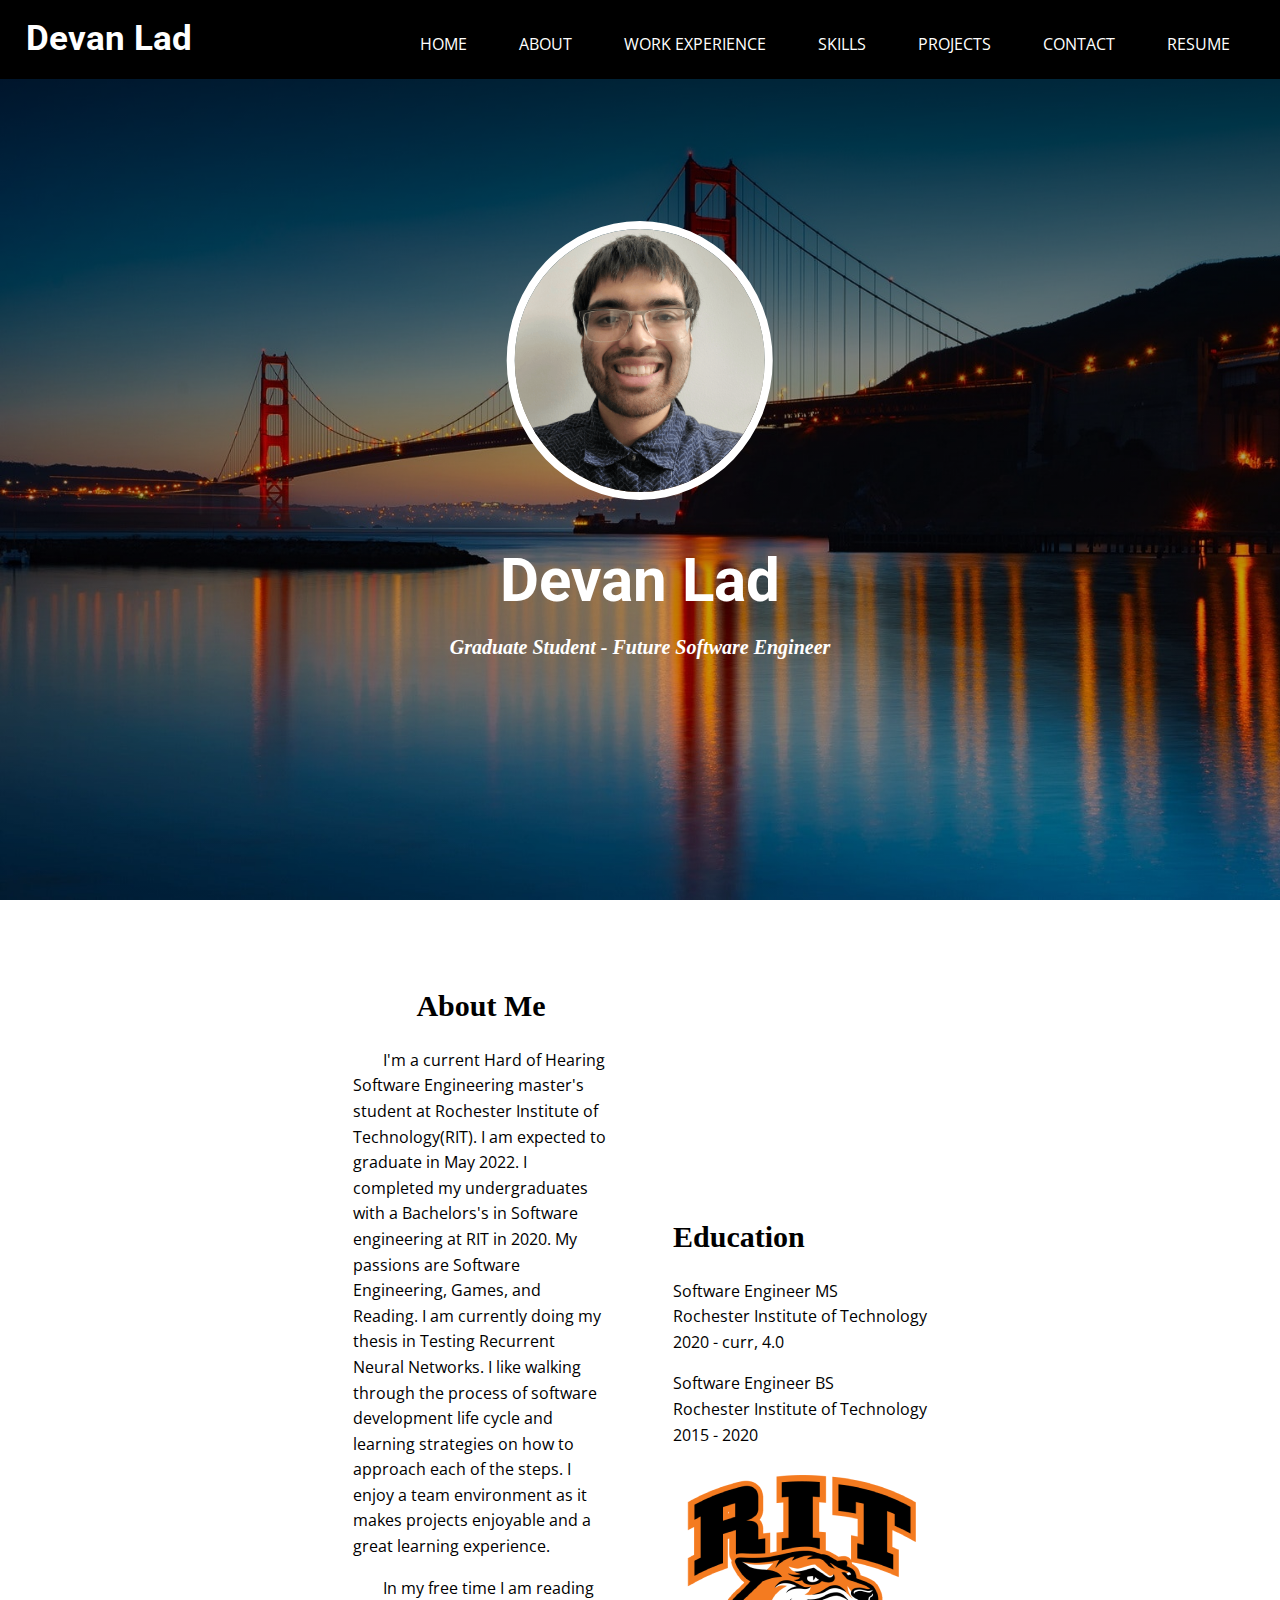
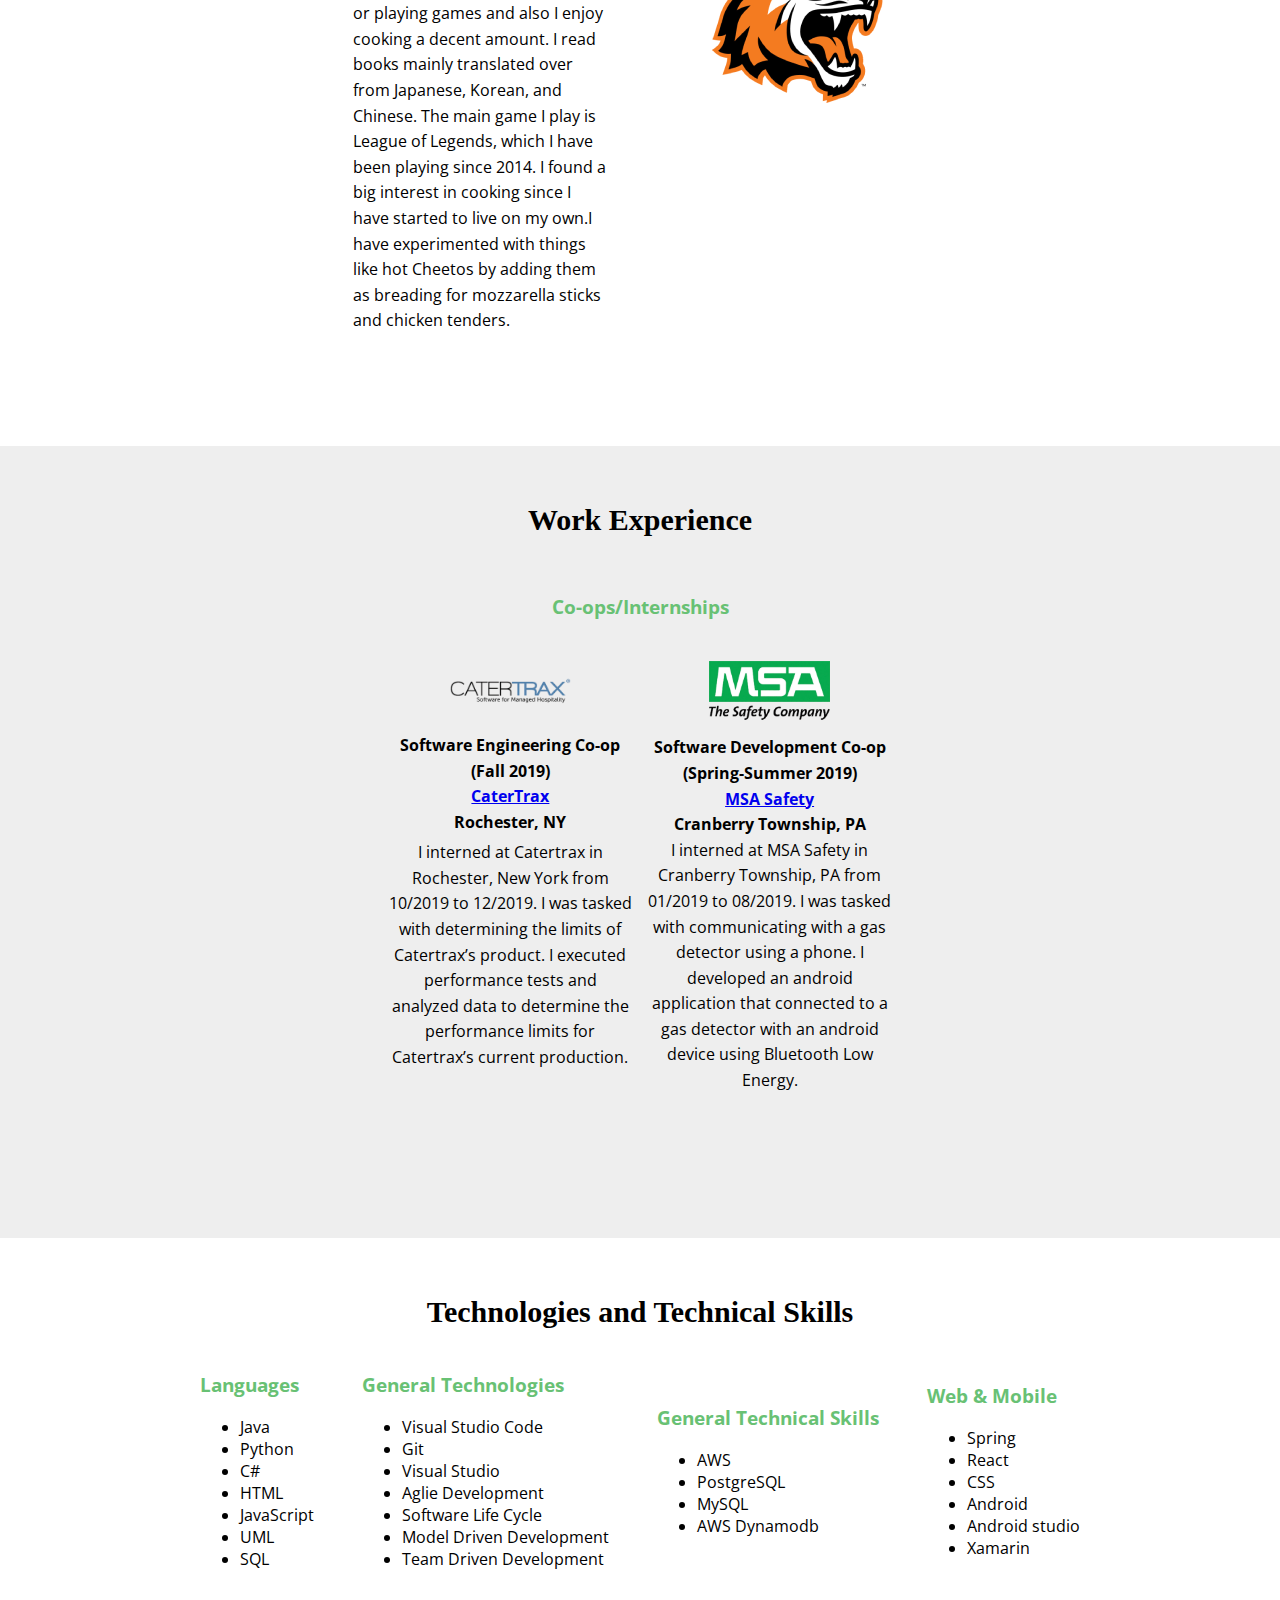
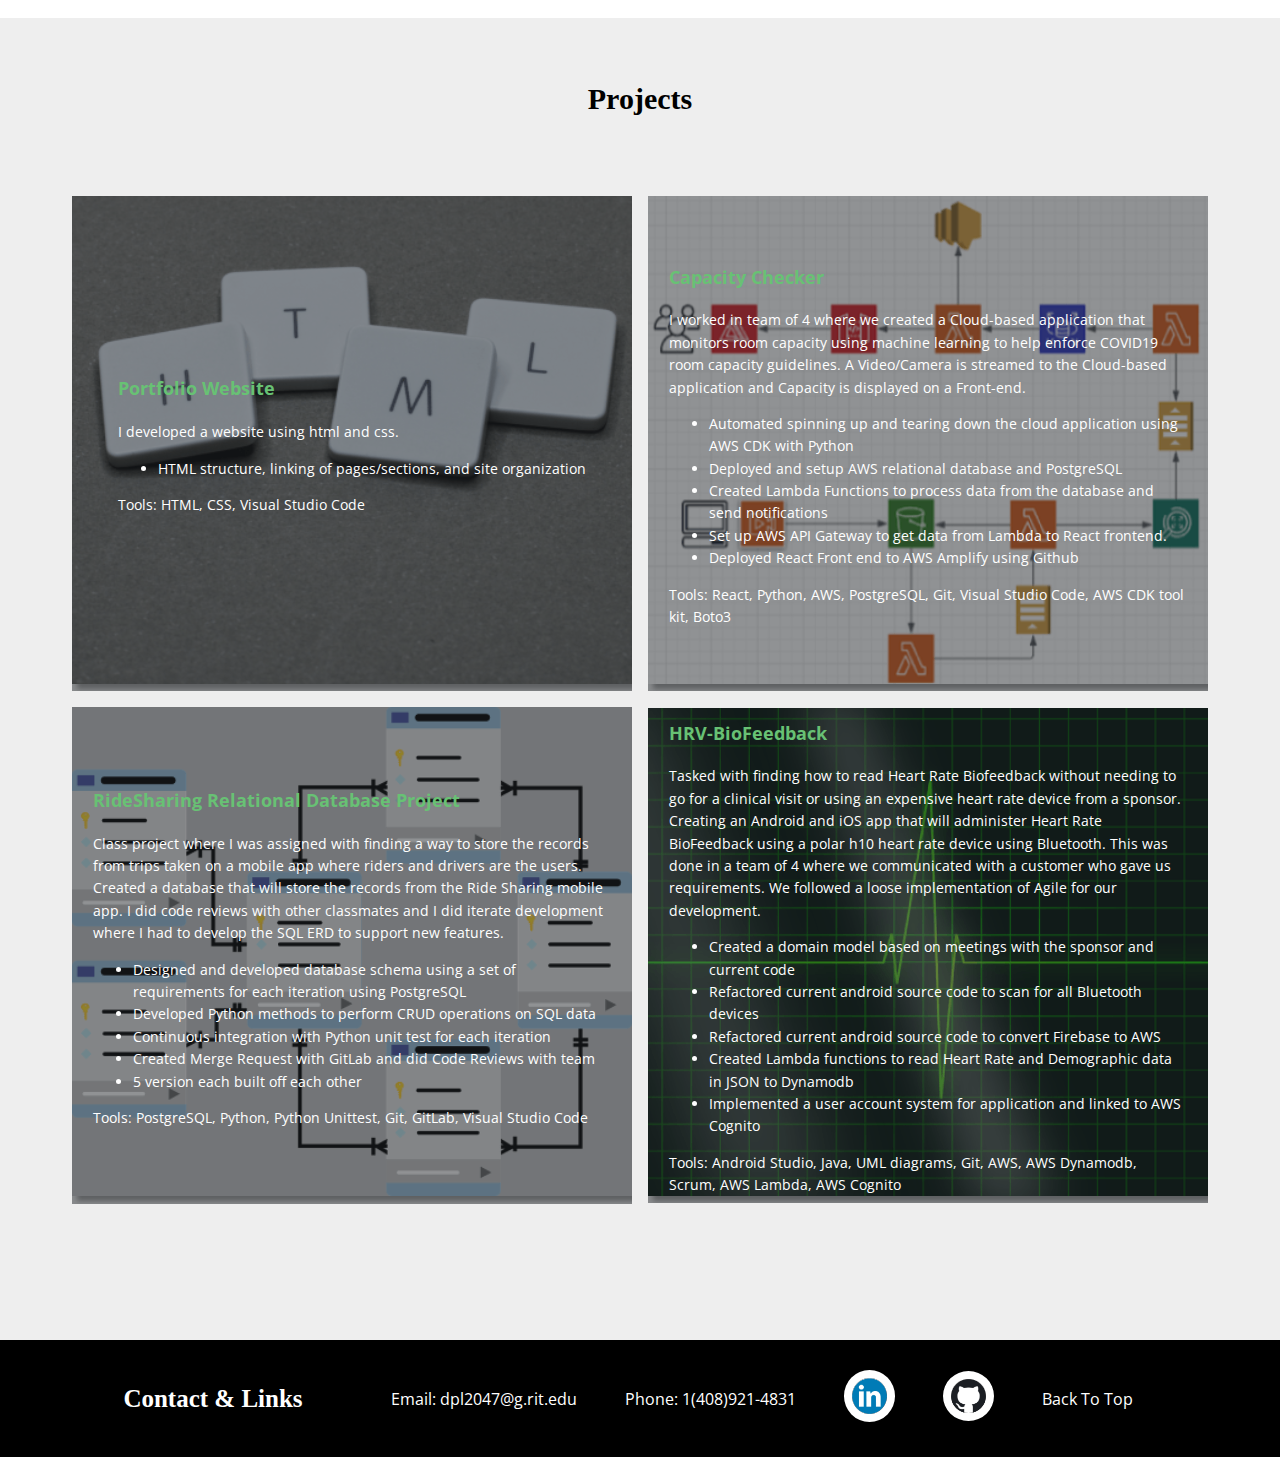
<file: index.html>
<!DOCTYPE html>
<html lang="en">
    <head>
        <meta charset="utf-8">
        <meta name="viewport" content="width=device-width, initial-scale=1.0">
        <title> Devan Lad's Portfolio</title>  
        <link rel="stylesheet" type="text/css" href="./assets/css/style.css" />

        <link rel="preconnect" href="https://fonts.googleapis.com">
        <link rel="preconnect" href="https://fonts.gstatic.com" crossorigin>
        <link href="https://fonts.googleapis.com/css2?family=Open+Sans&family=Roboto:wght@500&display=swap" rel="stylesheet">
    </head>
    <body>
        <!-- Navigation -->
        <nav class="nav-bar fix-top">
            <div class="container">
                <div class="nav-items">
                    <a class="headname" href="#top"><b>Devan Lad</b></a>
                    <ul class="nav-list">
                        <li class="nav-item"><a href="index.html">Home</a></li>
                        <li class="nav-item"><a href="#about">About</a></li> 
                        <li class="nav-item"><a href="#experience"> Work Experience</a></li>
                        <li class="nav-item"><a href="#skills">Skills</a></li>
                        <li class="nav-item"><a href="#projects">Projects</a></li>
                        <!-- <li><a href="#papers">Papers</a></li> Will add when I complete my thesis--> 
                        <li class="nav-item"><a href="#contact">Contact</a></li>
                        <li class="nav-item"><a href="./assets/media/Devan_Lad_Resume.pdf">Resume</a></li>
                    </ul>
                 </div>
            </div>
             
        </nav>

        <!-- Header -->
        <Header id= "top" class="headarea"> 
            <div class="container">
                <div class="header-content">
                    <img id="profile_pic" src="assets/media/profile_pic.png" alt="">
                    <h1>Devan Lad</h1>
                    <h3 class="secondary-header">
                        <em>Graduate Student - Future Software Engineer</em>
                    </h3>
                </div>
            </div>
            
        </Header>

        

        <!-- Intro -->
        <section id="about">
            <div class="container">
                <div class="about-content">
                    <div class="bio-content">
                        <h2>About Me</h2>
                        <p class="bio">
                            I'm a current Hard of Hearing Software Engineering master's student at Rochester Institute of Technology(RIT). I am expected to graduate in May 2022. I completed my undergraduates with a Bachelors's in Software engineering at RIT in 2020. 
                            My passions are Software Engineering, Games, and Reading. I am currently doing my thesis in Testing 
                            Recurrent Neural Networks. I like walking through the process of software development life cycle and learning strategies on how to approach each of the steps. I enjoy a team environment as it makes projects enjoyable and a great learning experience.
                        </p> 
                        <p class="bio">
                            In my free time I am reading or playing games and also I enjoy cooking a decent amount. 
                            I read books mainly translated over from Japanese, Korean, and Chinese. The main game I play 
                            is League of Legends, which I have been playing since 2014. I found a big interest in cooking since 
                            I have started to live on my own.I have experimented with things like hot Cheetos by adding them as 
                            breading for mozzarella sticks and chicken tenders.
                        </p>
                    </div>
                    <div class="education-content">
                        <h2 class="header-education">Education</h2>
                        <p class="ms">
                            Software Engineer MS<br/>
                            Rochester Institute of Technology<br/>
                            2020 - curr, 4.0<br/>
                        </p>
                        <p class="bs">
                            Software Engineer BS<br/>
                            Rochester Institute of Technology<br/>
                            2015 - 2020<br/>
                        </p>
                        <img id="rit-logo" src="assets/media/ritlogo.png" alt="">
                    </div>
                </div> 
            </div>
        </section>

        <!-- Work Experience  -->
        <section id="experience">
            <div class="container">
                <div>
                    <h2>Work Experience</h2>
                </div>
                <div>
                    <h3>Co-ops/Internships</h3>
                </div>
                <div class="coops">
                    <div class="catercoop">
                        <a href="https://catertrax.com/"><img id="catertrax-logo" src="assets/media/CaterTrax_Logo.png" alt=""></a>
                        <h4 class="coop">
                            Software Engineering Co-op<br/>
                            (Fall 2019)<br/>
                            <a href="https://catertrax.com/">CaterTrax</a><br/>
                            Rochester, NY<br/>
                        </h4>
                        <p class="desc">  
                            I interned at Catertrax in Rochester, New York from 10/2019 to 12/2019. I was tasked with determining the limits of Catertrax’s product. 
                            I executed performance tests and analyzed data to determine the performance limits for Catertrax’s current production.
                        </p>
                    </div>
                    <div class="msacoop">
                        <a href="https://us.msasafety.com/"><img id="msasafety-logo" src="assets/media/MSA_Logo.png" alt=""></a>
                        <h4 class="coop">
                            Software Development Co-op<br/>
                            (Spring-Summer 2019)<br/>
                            <a href="https://us.msasafety.com/">MSA Safety</a><br/>
                            Cranberry Township, PA<br/>
                        </h4>
                        <p class="desc">  
                            I interned at MSA Safety in Cranberry Township, PA from 01/2019 to 08/2019. I was tasked with communicating with a gas detector using a phone. 
                            I developed an android application that connected to a gas detector with an android device using Bluetooth Low Energy.
                        </p>
                    </div>
                </div>
            </div>
        </section>
        
        <!-- Skills -->
        <section id="skills">
            <div class="container">
                <div>
                    <h2>Technologies and Technical Skills</h2>
                </div>
                <div class="skills-content">
                    <div class="skill-item">
                        <h3>Languages</h3>
                        <ul>
                            <li>Java</li>
                            <li>Python</li>
                            <li>C#</li>
                            <li>HTML</li>
                            <li>JavaScript</li>
                            <li>UML</li>
                            <li>SQL</li>
                        </ul>
                     </div>
                     <div class="skill-item">
                        <h3>General Technologies</h3>
                        <ul>
                            <li>Visual Studio Code</li>
                            <li>Git</li>
                            <li>Visual Studio</li>
                            <li>Aglie Development</li>
                            <li>Software Life Cycle</li>
                            <li>Model Driven Development</li>
                            <li>Team Driven Development</li>
                        </ul>
                     </div>
                     <div class="skill-item">
                        <h3>General Technical Skills</h3>
                        <ul>
                            <li>AWS</li>
                            <li>PostgreSQL</li>
                            <li>MySQL</li>
                            <li>AWS Dynamodb</li>
                        </ul>
                     </div>
                     <div class="skill-item">
                        <h3>Web & Mobile</h3>
                        <ul>
                            <li>Spring</li>
                            <li>React</li>
                            <li>CSS</li>
                            <li>Android</li>
                            <li>Android studio</li>
                            <li>Xamarin</li>
                        </ul>
                     </div>
                </div>
            </div>
        </section>
         <!-- Projects -->
        <section id="projects">
            <div class="container">
                <h2>Projects</h2>
                <div class="project-items">
                    <div class="proj">
                        <div class="text-cover">
                            <div class="text-descrip">
                                <div class="para">
                                    <h3>Portfolio Website</h3>
                                    <p class="projectdesc">I developed a website using html and css.</p>
                                        <ul>
                                            <li>HTML structure, linking of pages/sections, and site organization</li>
                                        </ul>
                                    <p>Tools: HTML, CSS, Visual Studio Code</p>
                                </div>
                            </div>
                            <img class="img-proj" id="html-pic" src="assets/media/html.png" alt="">
                        </div>
                    </div>
                    <div class="proj">
                        <div class="text-cover">
                            <div class="text-descrip">
                                <div class="para">
                                    <h3>Capacity Checker</h3>
                                    <p class="projectdesc">I worked in team of 4 where we created a Cloud-based application that monitors room capacity using machine learning to help enforce COVID19 room capacity guidelines. A Video/Camera is streamed to the Cloud-based application and Capacity is displayed on a Front-end.</p>
                                        <ul>
                                            <li>Automated spinning up and tearing down the cloud application using AWS CDK with Python</li>
                                            <li>Deployed and setup AWS relational database and PostgreSQL</li>
                                            <li>Created Lambda Functions to process data from the database and send notifications</li>
                                            <li>Set up AWS API Gateway to get data from Lambda to React frontend.</li>
                                            <li>Deployed React Front end to AWS Amplify using Github</li>
                                        </ul>
                                    <p>Tools: React, Python, AWS, PostgreSQL, Git, Visual Studio Code, AWS CDK tool kit, Boto3</p>
                                </div>
                            </div>
                            <img class="img-proj" id="cloudcheck-pic" src="assets/media/cloudcheckers.png" alt="">
                        </div>
                    </div>
                    <div class="break"></div>
                    <div class="proj">
                        <div class="text-cover">
                            <div class="text-descrip">
                                <div class="para">
                                    <h3>RideSharing Relational Database Project</h3>
                                    <p class="projectdesc">Class project where I was assigned with finding a way to store the records from trips taken on a mobile app where riders and drivers are the users. Created a database that will store the records from the Ride Sharing mobile app. I did code reviews with other classmates and I did iterate development
                                    where I had to develop the SQL ERD to support new features.</p>
                                    <ul>
                                        <li>Designed and developed database schema using a set of requirements for each iteration using PostgreSQL</li>
                                        <li>Developed Python methods to perform CRUD operations on SQL data</li>
                                        <li>Continuous integration with Python unit test for each iteration</li>
                                        <li>Created Merge Request with GitLab and did Code Reviews with team </li>
                                        <li>5 version each built off each other</li>
                                    </ul>
                                    <p>Tools: PostgreSQL, Python, Python Unittest, Git, GitLab, Visual Studio Code</p>
                                </div>
                            </div>
                            <img class="img-proj" id="ridesharing-pic" src="assets/media/database.png" alt="">
                        </div>
                    </div>
                    <div class="proj">
                        <div class="text-cover">
                            <div class="text-descrip">
                                <div class="para">
                                    <h3>HRV-BioFeedback</h3>
                                    <p class="projectdesc">Tasked with finding how to read Heart Rate Biofeedback without needing to go for a clinical visit or using an expensive heart rate device from a sponsor. Creating an Android and iOS app that will administer Heart Rate BioFeedback using a polar h10 heart rate device using Bluetooth. This was done in a team of 4 where we communicated with a customer who gave us requirements. We followed a loose implementation of Agile for our development.</p>
                                    <ul>
                                        <li>Created a domain model based on meetings with the sponsor and current code</li>
                                        <li>Refactored current android source code to scan for all Bluetooth devices</li>
                                        <li>Refactored current android source code to convert Firebase to AWS</li>
                                        <li>Created Lambda functions to read Heart Rate and Demographic data in JSON to Dynamodb</li>
                                        <li>Implemented a user account system for application and linked to AWS Cognito</li>
                                    </ul>
                                    <p>Tools: Android Studio, Java, UML diagrams, Git, AWS, AWS Dynamodb, Scrum, AWS Lambda, AWS Cognito</p>
                                </div>
                            </div>
                            <img class="img-proj" id="heartbit-pic" src="assets/media/heartbit.png" alt="">
                        </div>
                    </div>
                </div>
            </div>
        </section>
        <!-- Contact  -->
        <section id="contact">
            <div class="container">
                <div class="bottom-contact">
                    <div class="header-contact"><h2>Contact & Links</h2></div>
                    <div class="contact-items">
                        <div class="contact-item">Email: dpl2047@g.rit.edu</div>
                        <div class="contact-item">Phone: 1(408)921-4831</div>
                        <div class="contact-item">
                            <a href="https://www.linkedin.com/in/devan-lad"><img class="links" src="assets/media/linkedIn.png" alt=""></a>
                        </div>
                        <div class="contact-item">  
                            <a href="https://github.com/devandhrew"><img class="links" src="assets/media/github.png" alt=""></a>
                        </div>
                        <div class="contact-item">
                            <a class="backtotop" href="#top">Back To Top</a>
                        </div> 
                    </div>      
                </div>
            </div>
        </section>   
    </body>
</html>
</file>
<file: assets/css/style.css>
/* Inspiration from http://www.ericwadkins.com/ */

body,
html {
  width: 100%;
  height: 100%;
}

.container{
    width: 100%;
    /* padding-right: 15px;
    padding-left: 15px; */
    margin-right: auto;
    margin-left: auto;
}

h1{
    color: white;
    font-size: 60px; 
    font-family: 'Roboto', sans-serif;
    margin-bottom: 5px;
}

h2{
    color: black;
    font-size: 30px;
    font-family: ui-serif, Georgia, Cambria, "Times New Roman", Times, serif; 

}

h3{
    color: #68c174; 
}  


h4{
    color: black;
}

hr{ 
    border: 1px solid black;
}




/* Header CSS */
.headarea {
    text-align: center;
    height: 100%;
    color: white;
    background-color: black;
    background:linear-gradient(rgba(0,0,0,0.8), rgba(0,0,0,0.3), rgba(0,0,0,0.1)), url("../media/background.jpg");
    background-repeat: no-repeat;
    background-attachment: scroll;
    background-attachment: fixed;
    background-position: left center;
    /* -webkit-background-size: cover;
    -moz-background-size: cover;
    -o-background-size: cover; */
    background-size: cover;
}

.header-content{
    text-align: center;
    position: absolute;
    top: 50%;
    left: 50%;
    transform: translate(-50%, -50%);

}

#profile_pic{
    border-radius: 50%;
    border: 8px solid white;
    width: 250px;
}

.secondary-header{
    color: white;
    font-size: 20px;
    font-family: ui-serif, Georgia, Cambria, "Times New Roman", Times, serif; 
}


/* Navigation CSS */

.fix-top {
    position: fixed;
    top: 0;
    right: 0;
    left: 0;
    z-index: 1000;
}



.nav-bar{
    background-color: black;
    overflow: hidden;
    padding: .5rem 1rem;
}

.headname{
    display: inline-block;
    color: white;
    font-size: 35px; 
    font-family: 'Roboto', sans-serif;
    text-decoration: none;
    margin-top: 10px;
}

.nav-items{
    text-align: center;
}

ul.nav-list {
    list-style-type: none;
    display: inline-block;
    margin-left: 10em;
}
  
li.nav-item {
    display: inline-block;
}
  
li.nav-item a {
    color: white; 
    text-decoration: none;
    text-transform: uppercase;
    padding: 0em 1.5em;
}
  
li.nav-item a:hover {
    background-color: transparent;
    color: green;
}

@media screen and (max-width: 800px){
    ul.nav-list{
        display: flex;
        text-align: center;
        margin: 0;
        padding: 0;
        flex-direction: column; 
    }

}

/* about me section css */
.about-content{
    height: auto;
    display: flex;
    flex-wrap: wrap;
    flex-direction: row;
    justify-content: center;
    align-items: center;
    align-content: center;
    padding-top: 4rem;
    padding-bottom: 6rem;
}

.bio-content{
    width: 20%;
    text-align: left;
    padding-right: 4rem;
}

.bio-content h2{
    text-align: center;
}
.rit-logo{
    width: 250px;
}

@media screen and (max-width: 800px) {
    .about-content{
        flex-direction: column;
    }
    .bio-content{
        width: 50%;
        text-align: center;
    }
}    


/* Work Experience */
#experience{
    background-color: #EEEEEE;
    padding: 2rem;

}

#experience h2{
    text-align: center;
}  
#experience h3{
    padding-top: 2rem;
    text-align: center;
} 

.coops{
    height: auto;
    display: flex;
    flex-direction: row;
    justify-content: center;
    align-items: center;
    align-content: center;
    padding-top: 1rem;
    padding-bottom: 6rem;
}


.catercoop{
    width: 40%;
    text-align: center;
    margin-right: 1rem;
}
.msacoop{
    width: 40%;
    text-align: center;

} 
.msacoop h4{
    margin: 0;
}


@media screen and (min-width: 1200px) {
   .catercoop{
        width: 20%;
        text-align: center;
    }
    .msacoop{
        width: 20%;
        text-align: center;
    } 
    #catertrax-logo{
        width: 50%;
    } 
    #msasafety-logo{
        width: 50%;
    }
}

@media screen and (max-width: 800px) {
    #experience h2{
        text-align: center;
    }  
    #experience h3{
        padding-top: 2rem;
        text-align: center;
    }
   .coops{
       flex-direction: column;
   }
   .catercoop{
        width: 50%;
        text-align: center;
    }
    .msacoop{
        width: 50%;
        text-align: center;
    } 
}

/* Skills */
#skills{
    padding: 2rem;
}

#skills h2{
    text-align: center;
}

.skills-content{
    display: flex;
    flex-wrap: wrap;
    flex-direction: row;
    justify-content: center;
    align-items: center;
    align-content: center;
}

.skill-item{
    padding: 0em 1.5em;
}
@media screen and (max-width: 800px) {
   .skills-content{
       flex-direction: column;
       text-align: center;
       flex-wrap: nowrap;
   }

}


/* Projects */

#projects{
    padding: 2rem;
    background-color: #EEEEEE;
}

#projects h2{ 
    text-align: center;
}

.proj img{
    max-width: 100%;
    box-shadow:5px 5px 5px #999;
    background-color: rgba(33, 37, 41, 0.2);
    z-index: 1;
    position: relative;
}

.project-items{
    display: flex;
    flex-wrap: wrap;
    flex-direction: row;
    justify-content: center;
    align-items: center;
    align-content: center;
    padding-top: 2.5rem;
    padding-bottom: 6rem;
    
}

.text-cover .text-descrip{
    display: flex;
    flex-wrap: wrap;
    flex-direction: row;
    justify-content: center;
    align-items: center;
    align-content: center;
    width: 100%;
    height: 100%;
    z-index: 3;
    background-color: rgba(33, 37, 41, 0.5);
}
.break {
    flex-basis: 100%;
    height: 0;
  }

.proj{
    
    position: relative;
    overflow: hidden;
    margin: .5rem;
}

.proj h3{
    font-size: 18px;
    font-weight:bolder;
}

.para{
    padding: 0em 1.5em;
}
.text-descrip{
    position: absolute;
    width: 100%;
    font-size: 14px;
    color:white;
}



@media screen and (max-width: 800px) {
    .text-descrip{
        line-height: 1.2; 
        font-size: 15px;
    }

}
/* contact css */
#contact{
    background-color: black;
    color: white;
    overflow: hidden;
    padding: .5rem 1rem;
}

.bottom-contact{
    display: flex;
    flex-wrap: wrap;
    flex-direction: row;
    justify-content: center;
    align-items: center;
    align-content: center;
    padding-top: 1rem;
    padding-bottom: 1rem;
}

.contact-items{
    display: flex;
    flex-wrap: wrap;
    flex-direction: row;
    align-items: center;
    align-content: center;
    padding-left: 4rem;
}


.contact-item{
    padding: 0em 1.5em;
}

.header-contact h2{
    color: white;
    font-size: 25px;
    font-family: ui-serif, Georgia, Cambria, "Times New Roman", Times, serif;
}


.contact-item a{
    color: white; 
    text-decoration: none;
}


.links{
    border-radius: 100%;
    border: 8px solid white;
    width: 35px;
}

.backtotop:hover {
    color: green;
}
  

@media screen and (max-width: 800px) {
    .bottom-contact {
        flex-direction: column;
        flex-wrap: nowrap;
    }
    .contact-items{
        flex-direction: column;
        flex-wrap: nowrap;
        padding: 0;
    }
    .contact-item{
        padding-bottom: 1rem;
        padding-top: 1rem;
    }

}


body{
    background-color: white; 
    color: black;
    font-family: 'Open Sans', sans-serif;
    margin: 0;
    padding: 0;
    overflow-x: hidden;
} 

/* About me paragraphs */
.bio{
    text-indent: 30px;
    line-height: 1.6;
}

/* education  */
.ms, .bs {
    line-height: 1.6;
}  

/* coop */
.coops{
    line-height: 1.6;
    
}

/* job name and location adjustment */
.coop{
    margin-bottom: 5px;
}
/* coop description */
.desc {
    margin-top: 0;  
}
 /* projects line height adjustment*/
#projects{
    line-height: 1.6; 
}




/* a:link {
    color: rgb(4, 94, 64);
}
  

a:visited {
    color: rgb(54, 3, 112);
}
  

a:hover {
    color: #DA7B93;
}
  

a:active {
    color: #EFC7B7;
}  */
</file>
